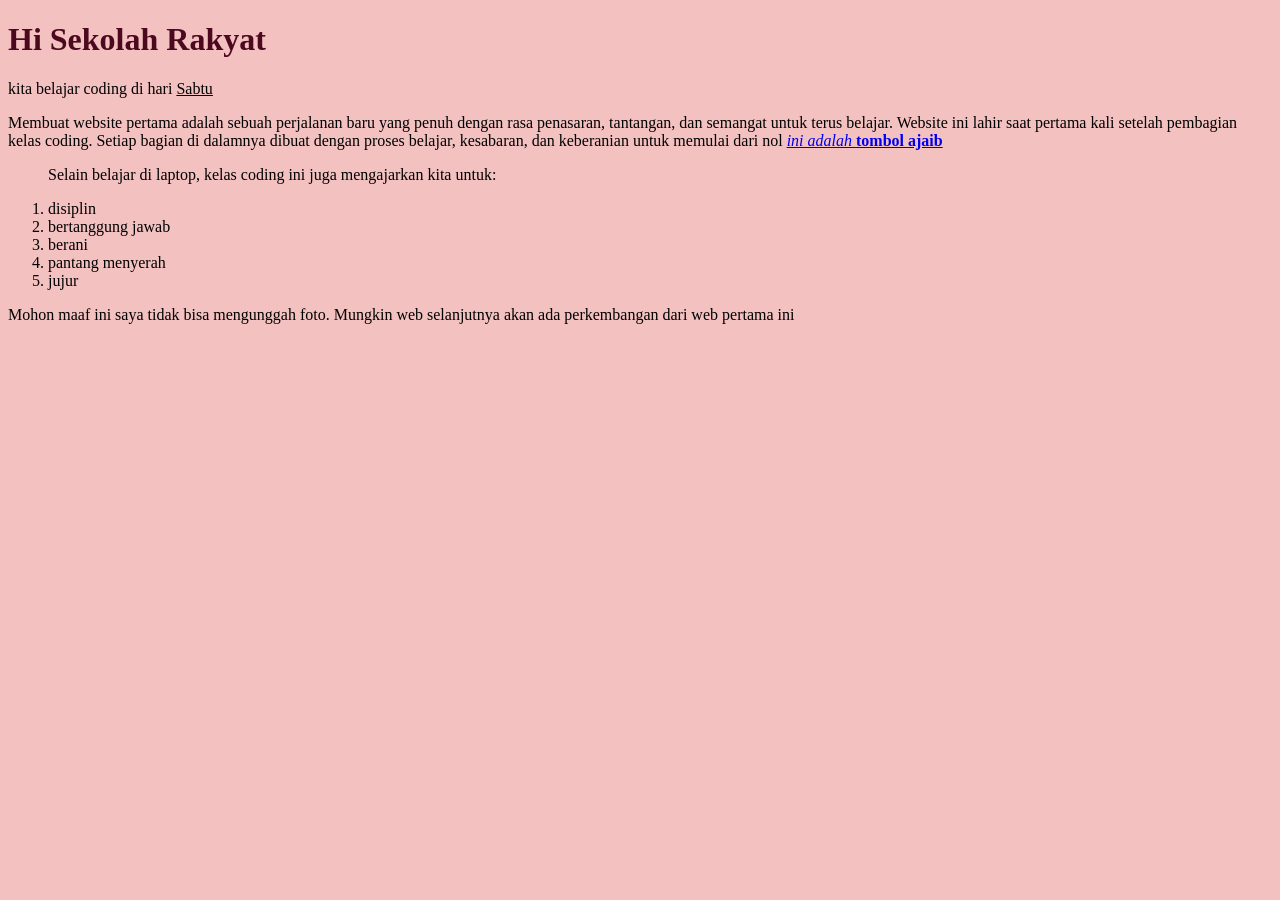
<file: html_basic_01/index.html>
<!DOCTYPE html>
<html lang="en">
<head>
    <meta charset="UTF-8">
    <meta name="viewport" content="width=device-width, initial-scale=1.0">
    <title>Document</title>
    <style>
    h1{
        color:rgb(75, 8, 30);
    }
    body{background-color: rgb(244, 193, 193);}
    </style>
<body>
    <h1>Hi Sekolah Rakyat</h1>
    <p>kita belajar coding di hari <u>Sabtu</u></p>
    <p>Membuat website pertama adalah sebuah perjalanan baru yang penuh dengan rasa penasaran, tantangan, dan semangat untuk terus belajar. Website ini lahir saat pertama kali setelah pembagian kelas coding. Setiap bagian di dalamnya dibuat dengan proses belajar, kesabaran, dan keberanian untuk memulai dari nol
    <a href="https://google.com"><i>ini adalah</i> <b>tombol ajaib</b></a>
    <ol><p>Selain belajar di laptop, kelas coding ini juga mengajarkan kita untuk:</p>
        <li>disiplin</li>
        <li>bertanggung jawab</li>
        <li>berani</li>
        <li>pantang menyerah</li>
        <li>jujur</li>
    </ol>
    <p>
Mohon maaf ini saya tidak bisa mengunggah foto. Mungkin web selanjutnya akan ada perkembangan dari web pertama ini</html>
</file>
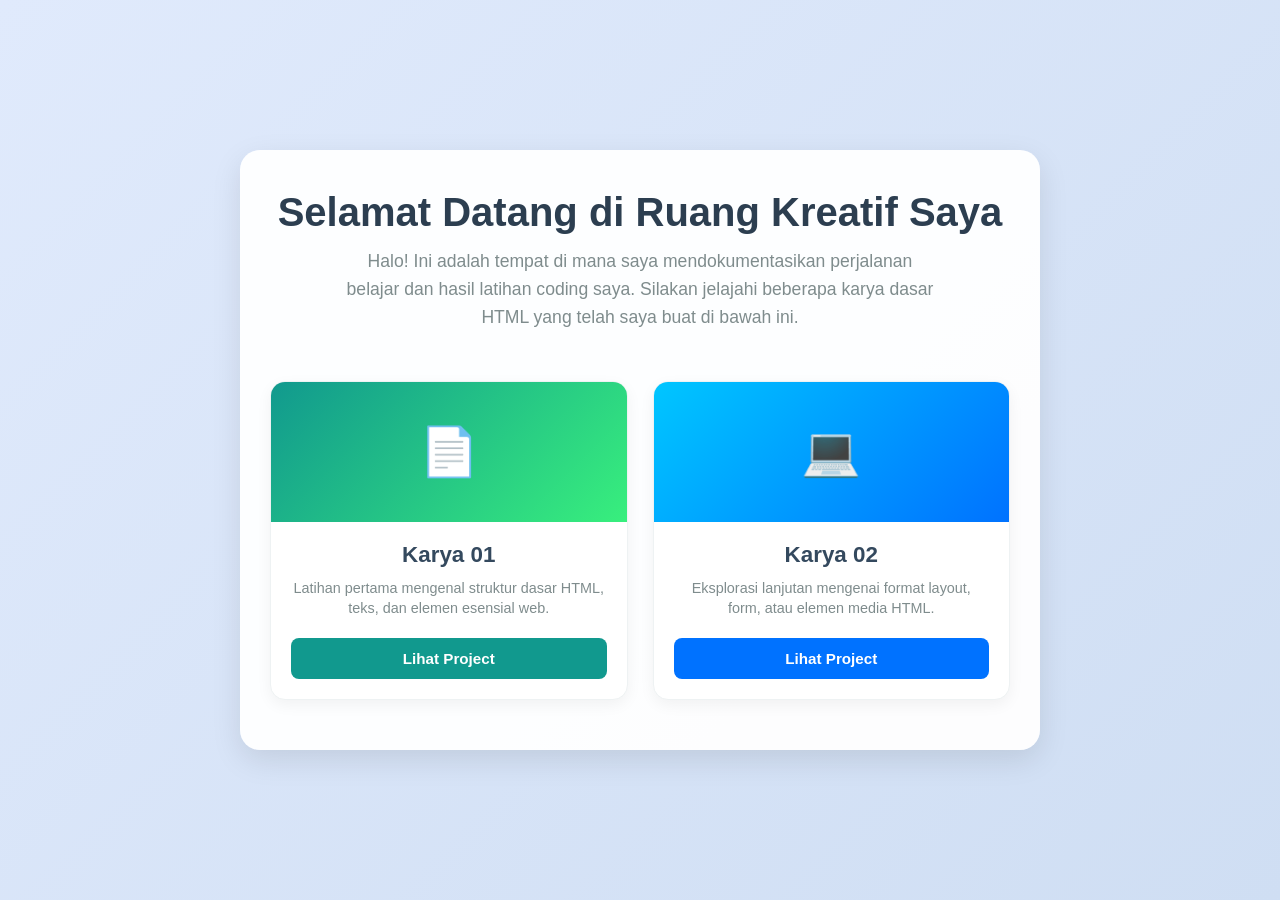
<file: ruang_kreasi.html>
<!DOCTYPE html>
<html lang="id">
<head>
    <meta charset="UTF-8">
    <meta name="viewport" content="width=device-width, initial-scale=1.0">
    <title>Selamat Datang di Portofolio Saya</title>
    <style>
        /* Reset dasar agar tampilan rapi di semua browser */
        * {
            margin: 0;
            padding: 0;
            box-sizing: border-box;
        }

        body {
            font-family: 'Segoe UI', Tahoma, Geneva, Verdana, sans-serif;
            /* Latar belakang gradasi yang modern */
            background: linear-gradient(135deg, #e0eafc, #cfdef3);
            color: #333;
            min-height: 100vh;
            display: flex;
            justify-content: center;
            align-items: center;
            padding: 20px;
        }

        /* Pembungkus Utama (Container) */
        .portfolio-wrapper {
            max-width: 800px;
            width: 100%;
            background: rgba(255, 255, 255, 0.95);
            padding: 40px 20px;
            border-radius: 20px;
            box-shadow: 0 10px 30px rgba(0, 0, 0, 0.1);
            text-align: center;
        }

        /* Bagian Cover / Kata-kata Sambutan */
        .cover-header {
            margin-bottom: 40px;
        }

        .cover-header h1 {
            font-size: 2.5rem;
            color: #2c3e50;
            margin-bottom: 12px;
        }

        .cover-header p {
            font-size: 1.1rem;
            color: #7f8c8d;
            max-width: 600px;
            margin: 0 auto;
            line-height: 1.6;
        }

        /* Grid untuk mengatur posisi Kartu */
        .card-container {
            display: grid;
            grid-template-columns: repeat(auto-fit, minmax(250px, 1fr));
            gap: 25px;
            padding: 10px;
        }

        /* Desain Cover Kartu (Card) */
        .card {
            background: white;
            border-radius: 15px;
            overflow: hidden;
            box-shadow: 0 5px 15px rgba(0,0,0,0.05);
            transition: transform 0.3s ease, box-shadow 0.3s ease;
            display: flex;
            flex-direction: column;
            border: 1px solid #eef2f3;
        }

        /* Efek interaktif saat kursor mendekati kartu */
        .card:hover {
            transform: translateY(-8px);
            box-shadow: 0 12px 25px rgba(0,0,0,0.15);
        }

        /* Bagian Visual/Sampul Atas Kartu */
        .card-visual {
            height: 140px;
            display: flex;
            justify-content: center;
            align-items: center;
            font-size: 3rem;
            color: white;
        }

        /* Warna gradasi untuk masing-masing cover kartu */
        .visual-01 { background: linear-gradient(135deg, #11998e, #38ef7d); }
        .visual-02 { background: linear-gradient(135deg, #00c6ff, #0072ff); }

        /* Isi Teks di dalam Kartu */
        .card-content {
            padding: 20px;
            flex-grow: 1;
            display: flex;
            flex-direction: column;
            justify-content: space-between;
        }

        .card-content h2 {
            font-size: 1.4rem;
            color: #34495e;
            margin-bottom: 10px;
        }

        .card-content p {
            font-size: 0.9rem;
            color: #7f8c8d;
            margin-bottom: 20px;
            line-height: 1.4;
        }

        /* Tombol Link yang Bisa Diklik */
        .btn-link {
            display: block;
            padding: 12px;
            color: white;
            text-decoration: none;
            border-radius: 8px;
            font-weight: bold;
            font-size: 0.95rem;
            transition: background 0.2s;
        }

        /* Warna tombol dekoratif */
        .btn-01 { background-color: #11998e; }
        .btn-01:hover { background-color: #0e8278; }
        
        .btn-02 { background-color: #0072ff; }
        .btn-02:hover { background-color: #005cce; }
    </style>
</head>
<body>

    <div class="portfolio-wrapper">
        
        <div class="cover-header">
            <h1>Selamat Datang di Ruang Kreatif Saya</h1>
            <p>Halo! Ini adalah tempat di mana saya mendokumentasikan perjalanan belajar dan hasil latihan coding saya. Silakan jelajahi beberapa karya dasar HTML yang telah saya buat di bawah ini.</p>
        </div>

        <div class="card-container">
            
            <div class="card">
                <div class="card-visual visual-01">📄</div>
                <div class="card-content">
                    <div>
                        <h2>Karya 01</h2>
                        <p>Latihan pertama mengenal struktur dasar HTML, teks, dan elemen esensial web.</p>
                    </div>
                    <a href="html_basic_01/index.html" class="btn-link btn-01">Lihat Project</a>
                </div>
            </div>

            <div class="card">
                <div class="card-visual visual-02">💻</div>
                <div class="card-content">
                    <div>
                        <h2>Karya 02</h2>
                        <p>Eksplorasi lanjutan mengenai format layout, form, atau elemen media HTML.</p>
                    </div>
                    <a href="html_basic_02/html_basic-02.html" class="btn-link btn-02">Lihat Project</a>
                </div>
            </div>

        </div>
    </div>

</body>
</html>
</file>
